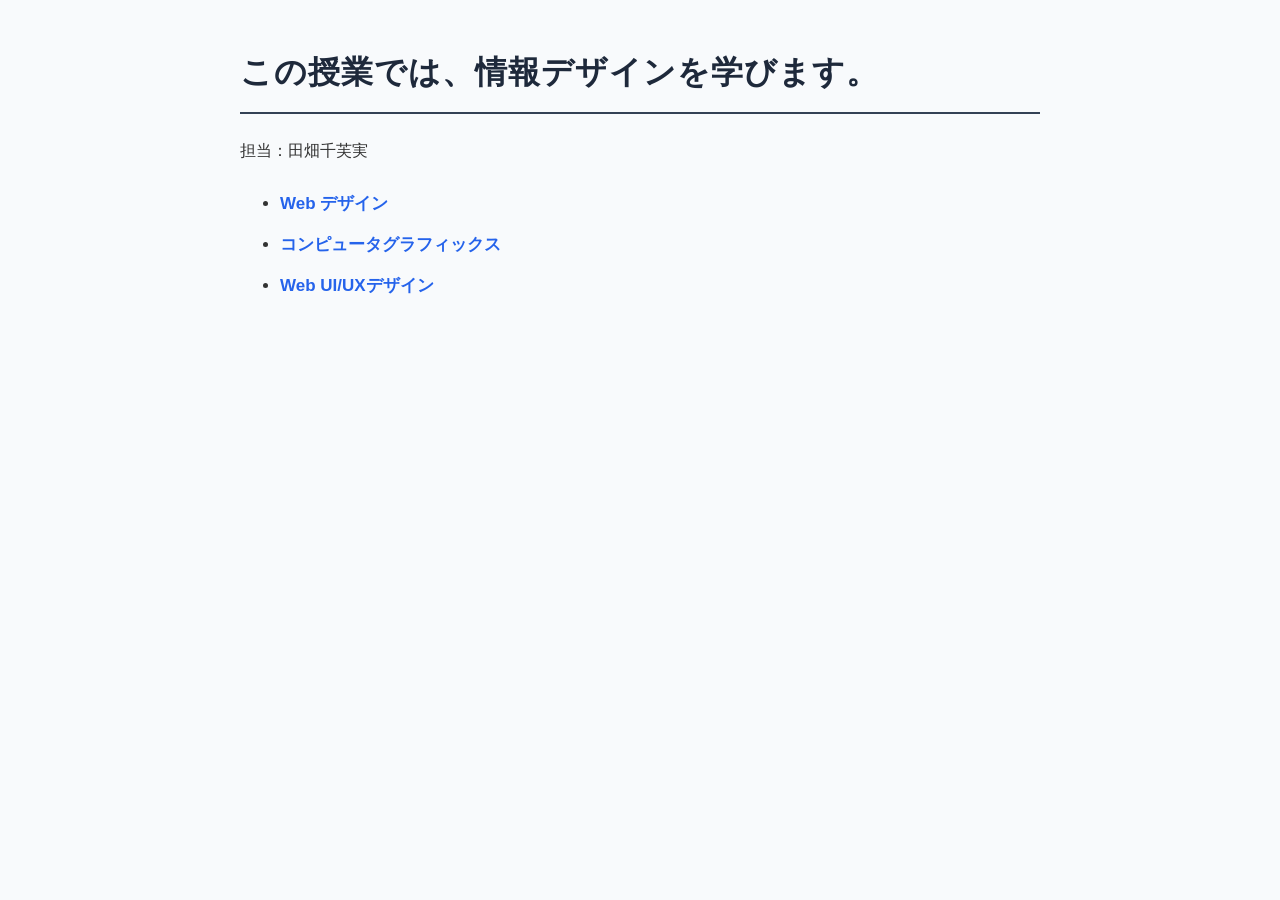
<file: index.html>
<!doctype html>
<html lang="ja">

<head>
    <meta charset="UTF-8">
    <title>NSの講義</title>
    <style>
        body {
            font-family: "Hiragino Sans", "Hiragino Kaku Gothic ProN", sans-serif;
            max-width: 800px;
            margin: 40px auto;
            padding: 0 20px;
            line-height: 2.0;
            background-color: #f8fafc;
            color: #333;
        }

        h1 {
            color: #1e293b;
            border-bottom: 2px solid #334155;
            padding-bottom: 8px;
            letter-spacing: 1px;
        }

        ul {
            line-height: 2.4;
            font-size: 17px;
        }

        a {
            color: #2563eb;
            text-decoration: none;
            font-weight: bold;
        }

        a:hover {
            text-decoration: underline;
        }
    </style>
</head>

<body>
    <h1>この授業では、情報デザインを学びます。</h1>
    <p>担当：田畑千芙実</p>
    <ul>
        <li><a href="page1.html">Web デザイン</a></li>
        <li><a href="page2.html">コンピュータグラフィックス</a></li>
        <li><a href="page3.html">Web UI/UXデザイン</a></li>
    </ul>
</body>

</html>
</file>
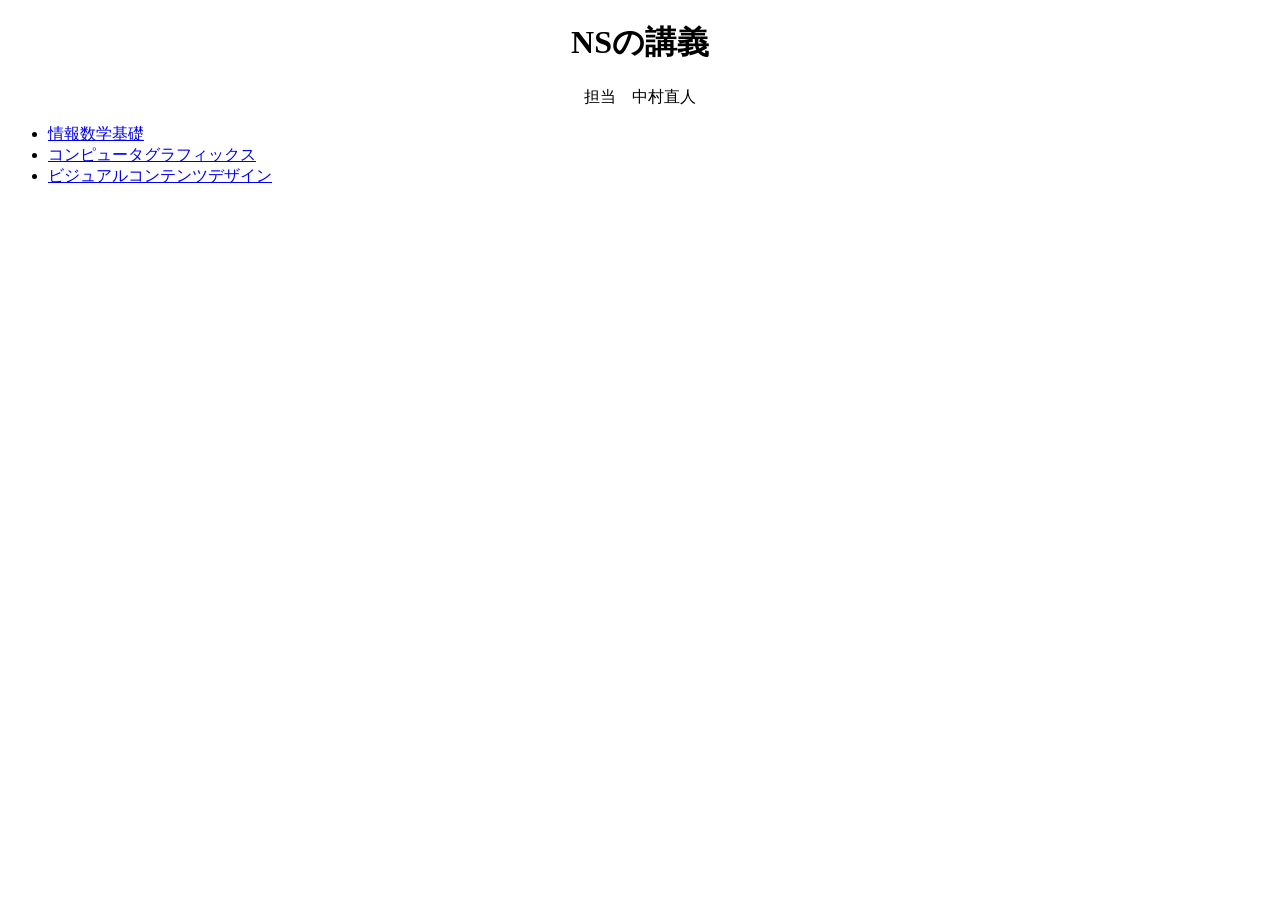
<file: lesson1-top.html>
﻿<!doctype html>
<HTML>
   <HEAD>
      <meta charset="UTF-8">
      <TITLE>Webページの基礎</TITLE>
   </HEAD>
   <BODY>
	<center><h1>NSの講義</h1>
	<P>担当　中村直人</center>
<ul>
    <li><a href="lesson1-org2.html">情報数学基礎</a></li>
    <li><a href="lesson1-org3.html">コンピュータグラフィックス</a></li>
    <li><a href="lesson1-org1.html">ビジュアルコンテンツデザイン</a></li>
</ul>
   </BODY>
</HTML>
</file>
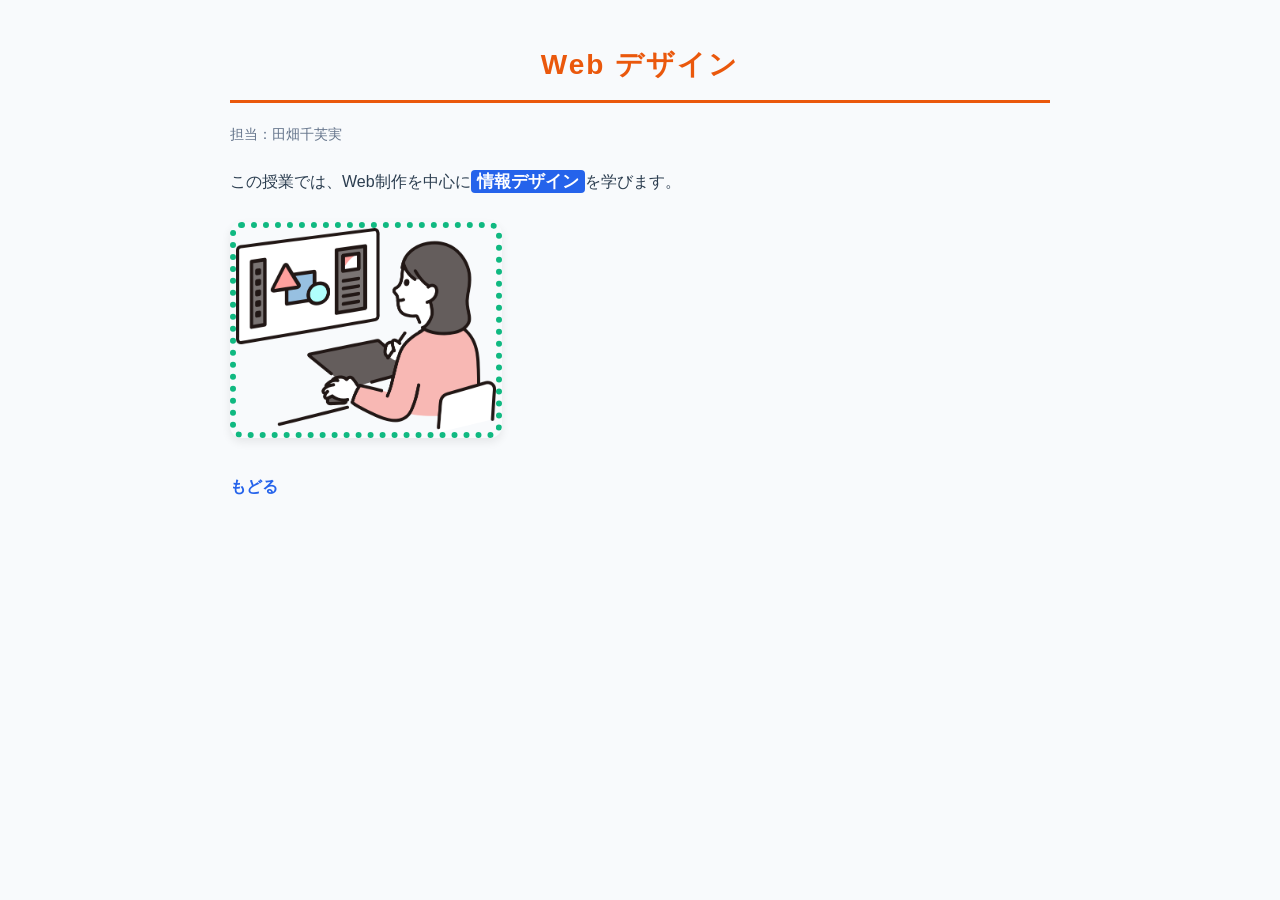
<file: page1.html>
<!doctype html>
<html lang="ja">

<head>
    <meta charset="UTF-8">
    <title>Web デザイン</title>
    <link href="base.css" rel="stylesheet" type="text/css">
</head>

<body>
    <h1>Web デザイン</h1>
    <p class="author">担当：田畑千芙実</p>
    <p class="content">
        この授業では、Web制作を中心に<span class="key">情報デザイン</span>を学びます。
    </p>
    <p>
        <img src="design.png" alt="デザインモックアップ">
    </p>
    <p class="back"><a href="index.html">もどる</a></p>
</body>

</html>
</file>
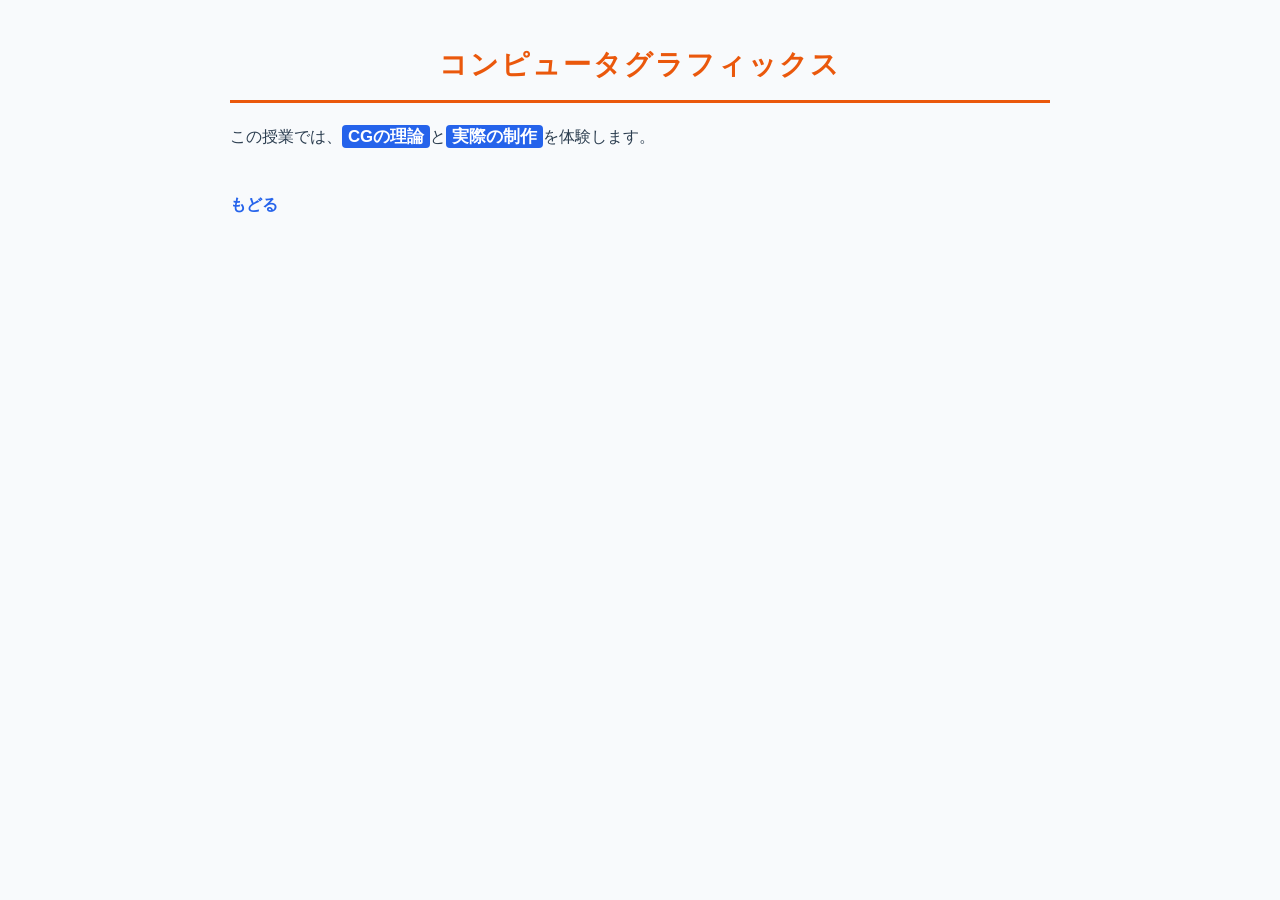
<file: page2.html>
<!doctype html>
<html lang="ja">

<head>
    <meta charset="UTF-8">
    <title>コンピュータグラフィックス</title>
    <link href="base.css" rel="stylesheet" type="text/css">
</head>

<body>
    <h1>コンピュータグラフィックス</h1>
    <p class="content">
        この授業では、<span class="key">CGの理論</span>と<span class="key">実際の制作</span>を体験します。
    </p>
    
    <p class="back"><a href="index.html">もどる</a></p>
</body>

</html>
</file>
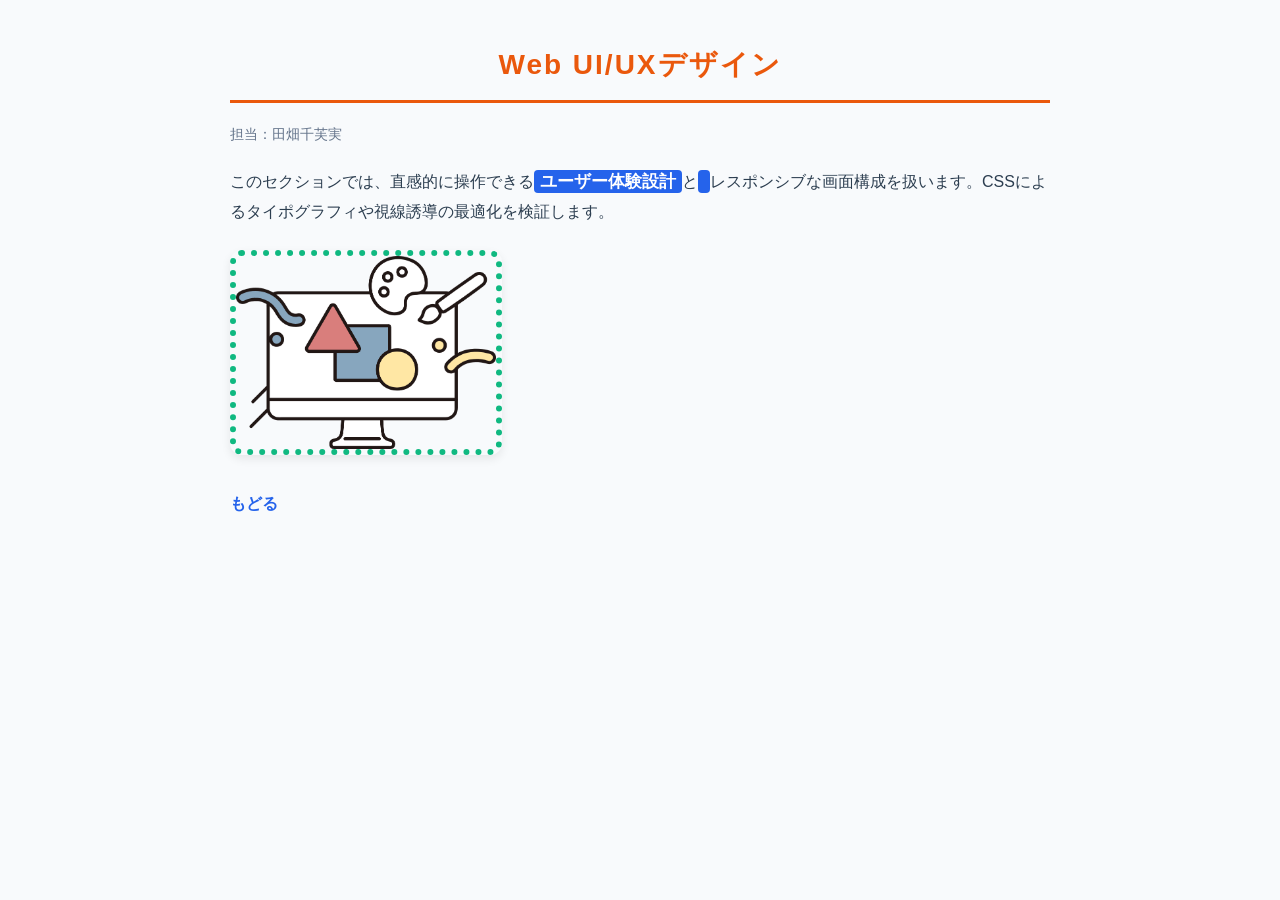
<file: page3.html>
<!doctype html>
<html lang="ja">

<head>
    <meta charset="UTF-8">
    <title>Web UI/UXデザイン</title>
    <link href="base.css" rel="stylesheet" type="text/css">
</head>

<body>
    <h1>Web UI/UXデザイン</h1>
    <p class="author">担当：田畑千芙実</p>
    <p class="content">
        このセクションでは、直感的に操作できる<span class="key">ユーザー体験設計</span>と<span class="key"></span>レスポンシブな画面構成</span>を扱います。CSSによるタイポグラフィや視線誘導の最適化を検証します。
    </p>
    <p>
        <img src="web.png" alt="デザインモックアップ">
    </p>
    <p class="back"><a href="index.html">もどる</a></p>
</body>

</html>
</file>
<file: base.css>
@charset "UTF-8";

/* 全体設定：フォント・行間・背景色 */
body {
    font-family: "Hiragino Sans", "Hiragino Kaku Gothic ProN", "Meiryo", sans-serif;
    color: #2c3e50;
    background-color: #f8fafc;
    margin: 40px auto;
    max-width: 820px;
    padding: 0 20px;
    line-height: 1.8;
}

/* 見出し（h1）：フォント装飾・文字色・センタリング・下線 */
body h1 {
    font-size: 28px;
    font-weight: bold;
    color: #ea580c;
    text-align: center;
    border-bottom: 3px solid #ea580c;
    padding-bottom: 10px;
    letter-spacing: 2px;
}

/* 担当者・パラグラフ */
p.author {
    font-size: 14px;
    color: #64748b;
    margin-bottom: 20px;
}

p.content {
    font-size: 16px;
    margin-bottom: 24px;
}

/* キーワード強調用のクラス装飾 */
.key {
    color: #ffffff;
    background-color: #2563eb;
    font-size: 1.05em;
    font-weight: bold;
    padding: 2px 6px;
    border-radius: 4px;
}

/* 画像の共通装飾（サンプルのganba.pngから変更・枠線・角丸・影） */
body p img {
    display: block;
    max-width: 260px;
    height: auto;
    border: 6px dotted #10b981;
    border-radius: 12px;
    box-shadow: 0 4px 10px rgba(0, 0, 0, 0.08);
    margin: 20px 0;
}

/* もどるリンク */
p.back a {
    display: inline-block;
    color: #2563eb;
    text-decoration: none;
    font-weight: bold;
    margin-top: 15px;
}

p.back a:hover {
    text-decoration: underline;
}
</file>
